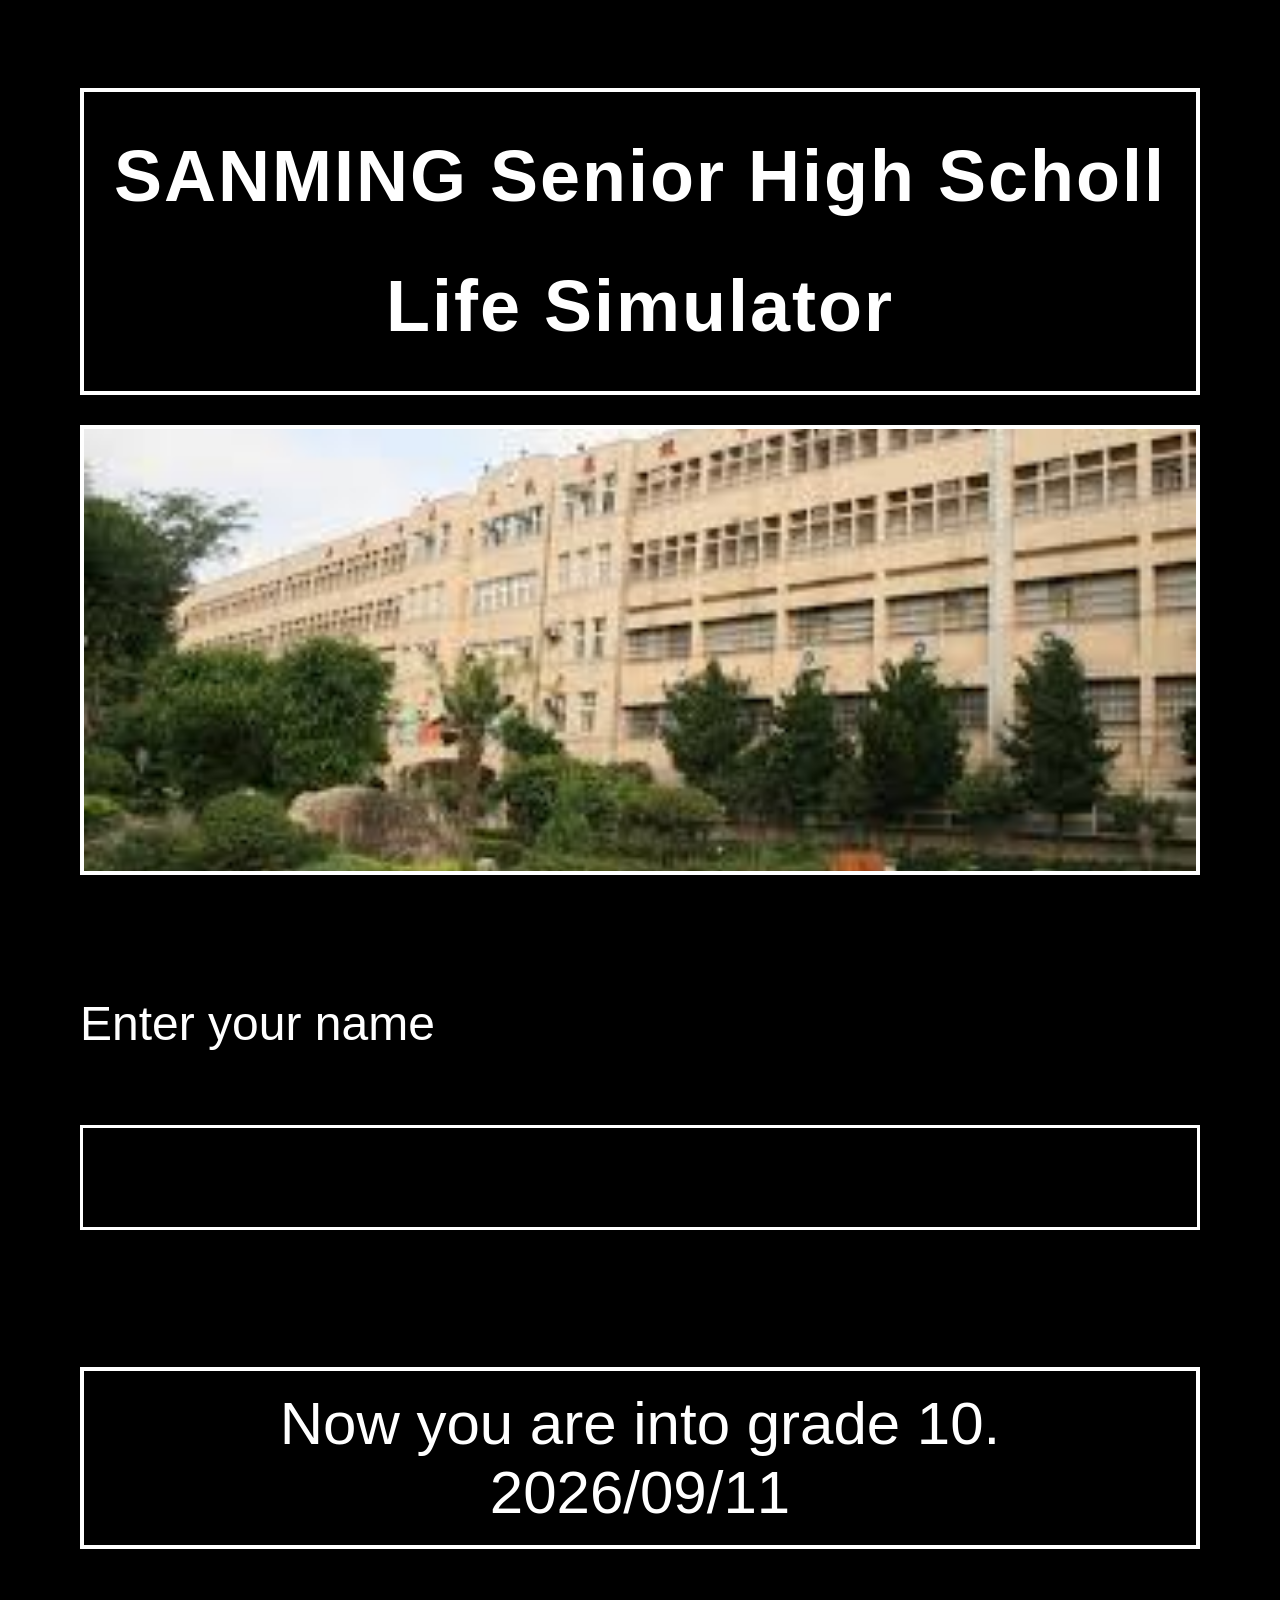
<file: index.html>
<!doctype html>
<html lang="zh-Hant">
  <head>
    <meta charset="UTF-8" />
    <title>Now you are Grade 11!</title>
    <link rel="stylesheet" href="css/style.css" />
  </head>

  <body>
    <h1>SANMING Senior High Scholl Life Simulator</h1>

    <!-- 圖片區 -->
    <img src="images/bg.jfif" class="hero-image" />

    <p>Enter your name</p>

    <input type="text" id="nameInput" maxlength="7" />

    <div id="errorMsg"></div>

    <br />

    <audio id="bgm" loop>
      <source src="audio/music.mp3" />
    </audio>

    <button id="start-btn">Now you are into grade 10. 2026/09/11</button>

    <script src="js/index.js"></script>
  </body>
</html>
</file>
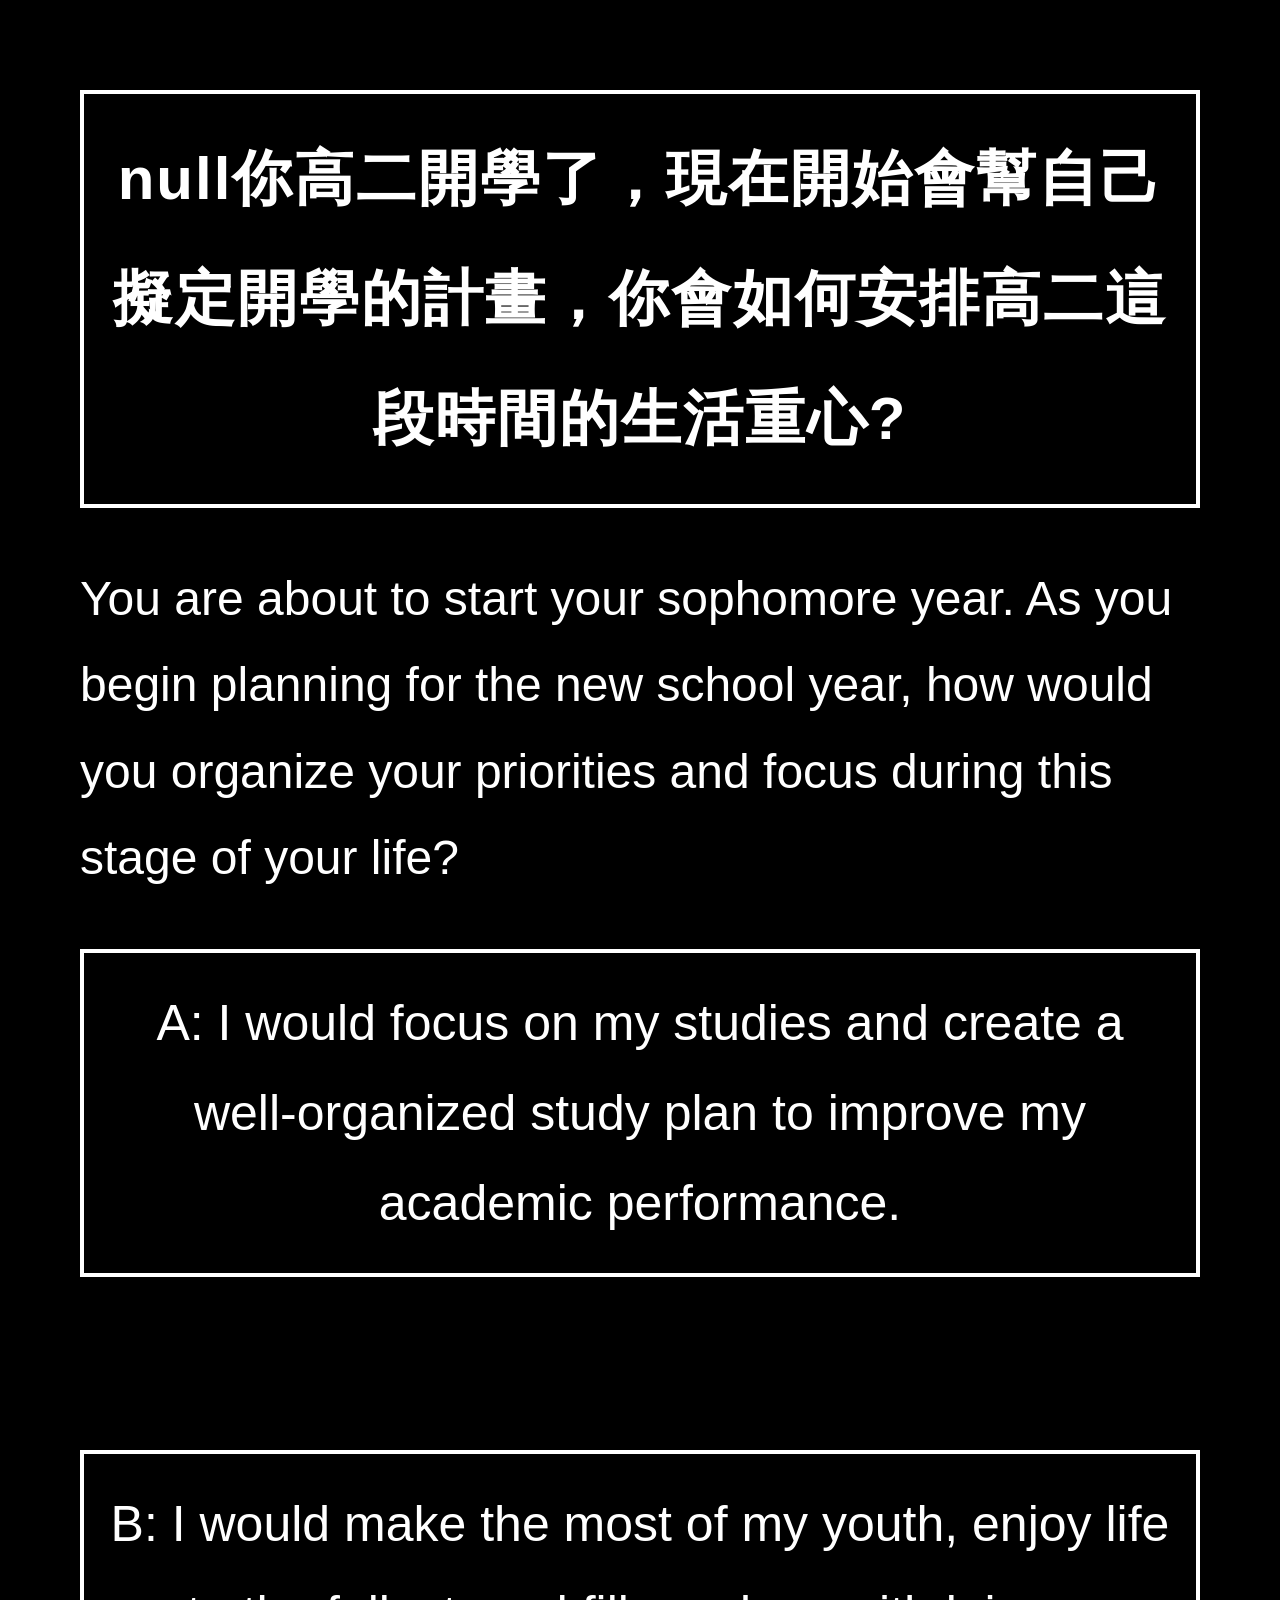
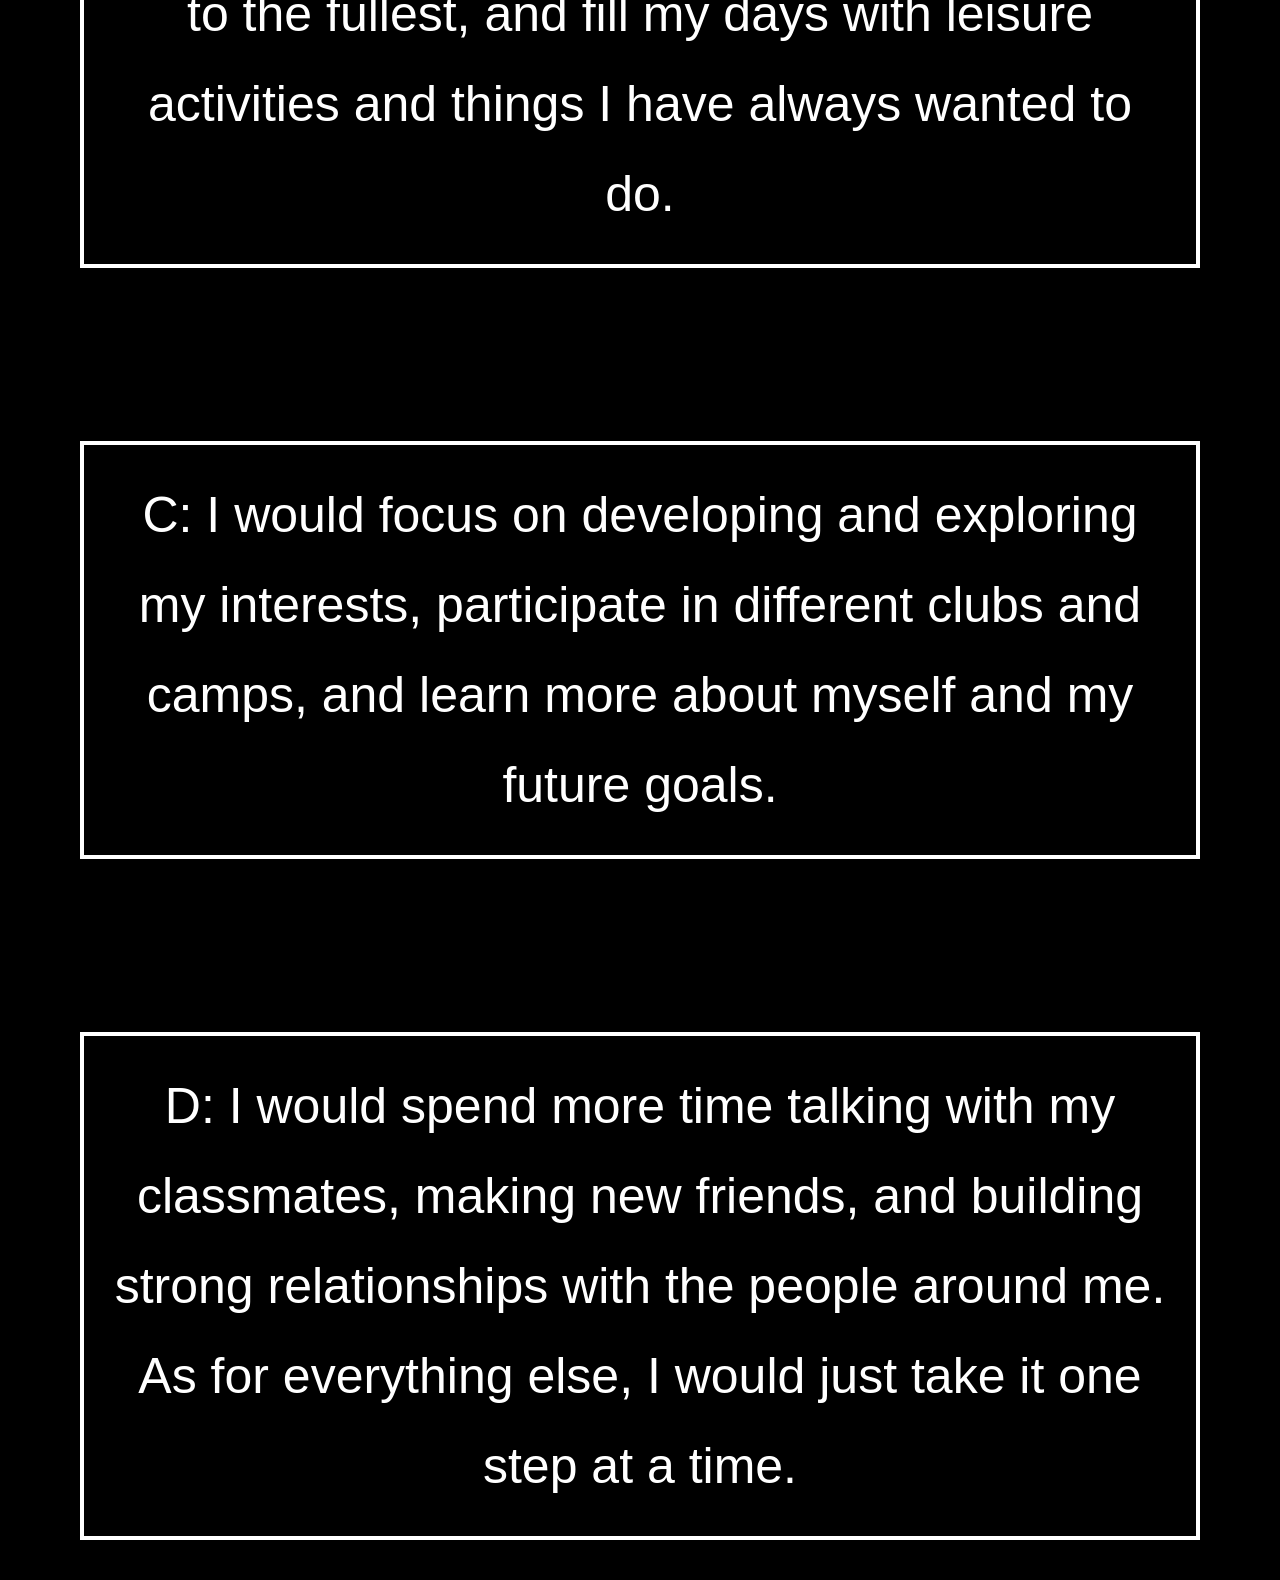
<file: q1.html>
<!doctype html>
<html lang="zh-Hant">
  <head>
    <meta charset="UTF-8" />
    <title>2026 September</title>
    <link rel="stylesheet" href="css/style.css" />
  </head>

  <body>
    <h2 id="story"></h2>

    <p>
      You are about to start your sophomore year. As you begin planning for the new school year, how would you organize your priorities and focus during this stage of your life?
    </p>

    <!-- 選項 A -->
    <a onclick="choose('A')" href="q2.html" class="choice">
      A: I would focus on my studies and create a well-organized study plan to improve my academic performance.
    </a>

    <br /><br />

    <!-- 選項 B -->
    <a onclick="choose('B')" href="q2.html" class="choice">
      B: I would make the most of my youth, enjoy life to the fullest, and fill my days with leisure activities and things I have always wanted to do.
    </a>

    <br /><br />

    <!-- 選項 C -->
    <a onclick="choose('C')" href="q2.html" class="choice">
      C: I would focus on developing and exploring my interests, participate in different clubs and camps, and learn more about myself and my future goals.
    </a>

    <br /><br />

    <!-- 選項 D -->
    <a onclick="choose('D')" href="q2.html" class="choice">
      D: I would spend more time talking with my classmates, making new friends, and building strong relationships with the people around me. As for everything else, I would just take it one step at a time.
    </a>

    <script src="js/q1.js"></script>
  </body>
</html>
</file>
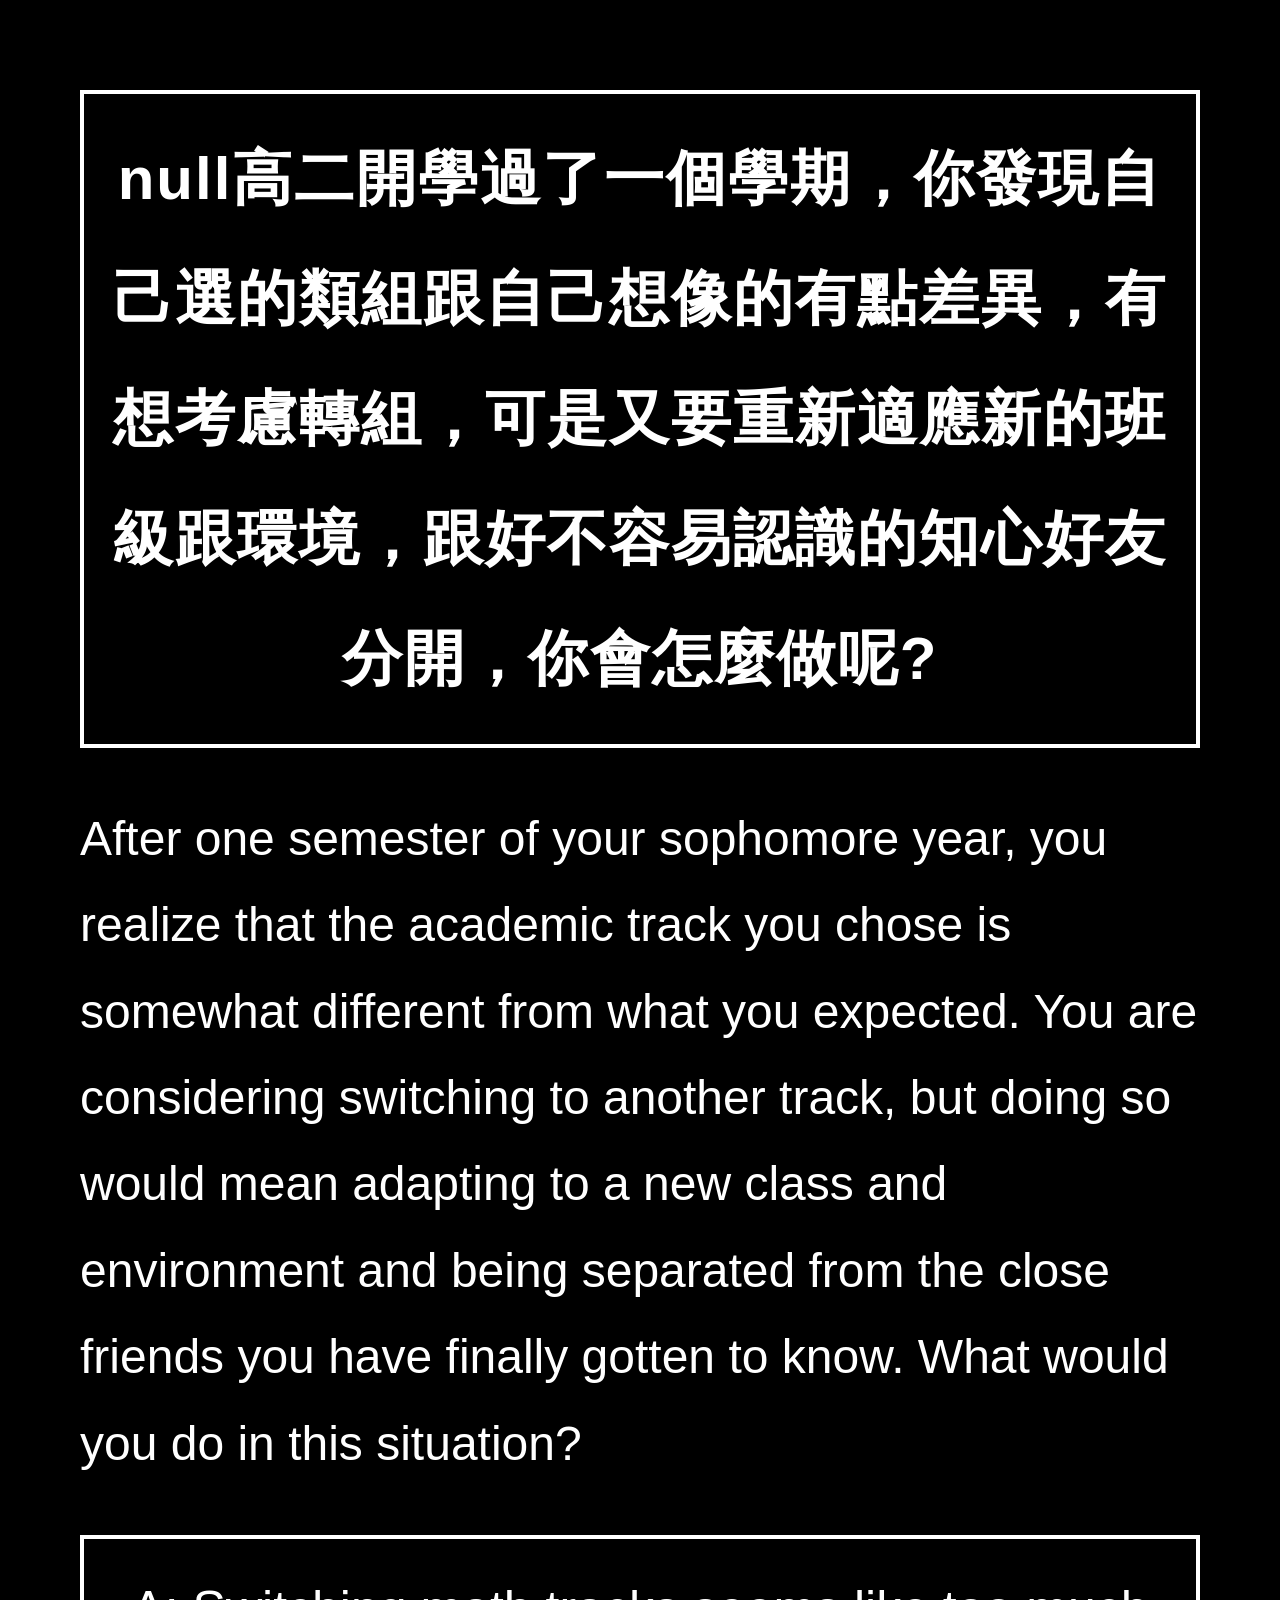
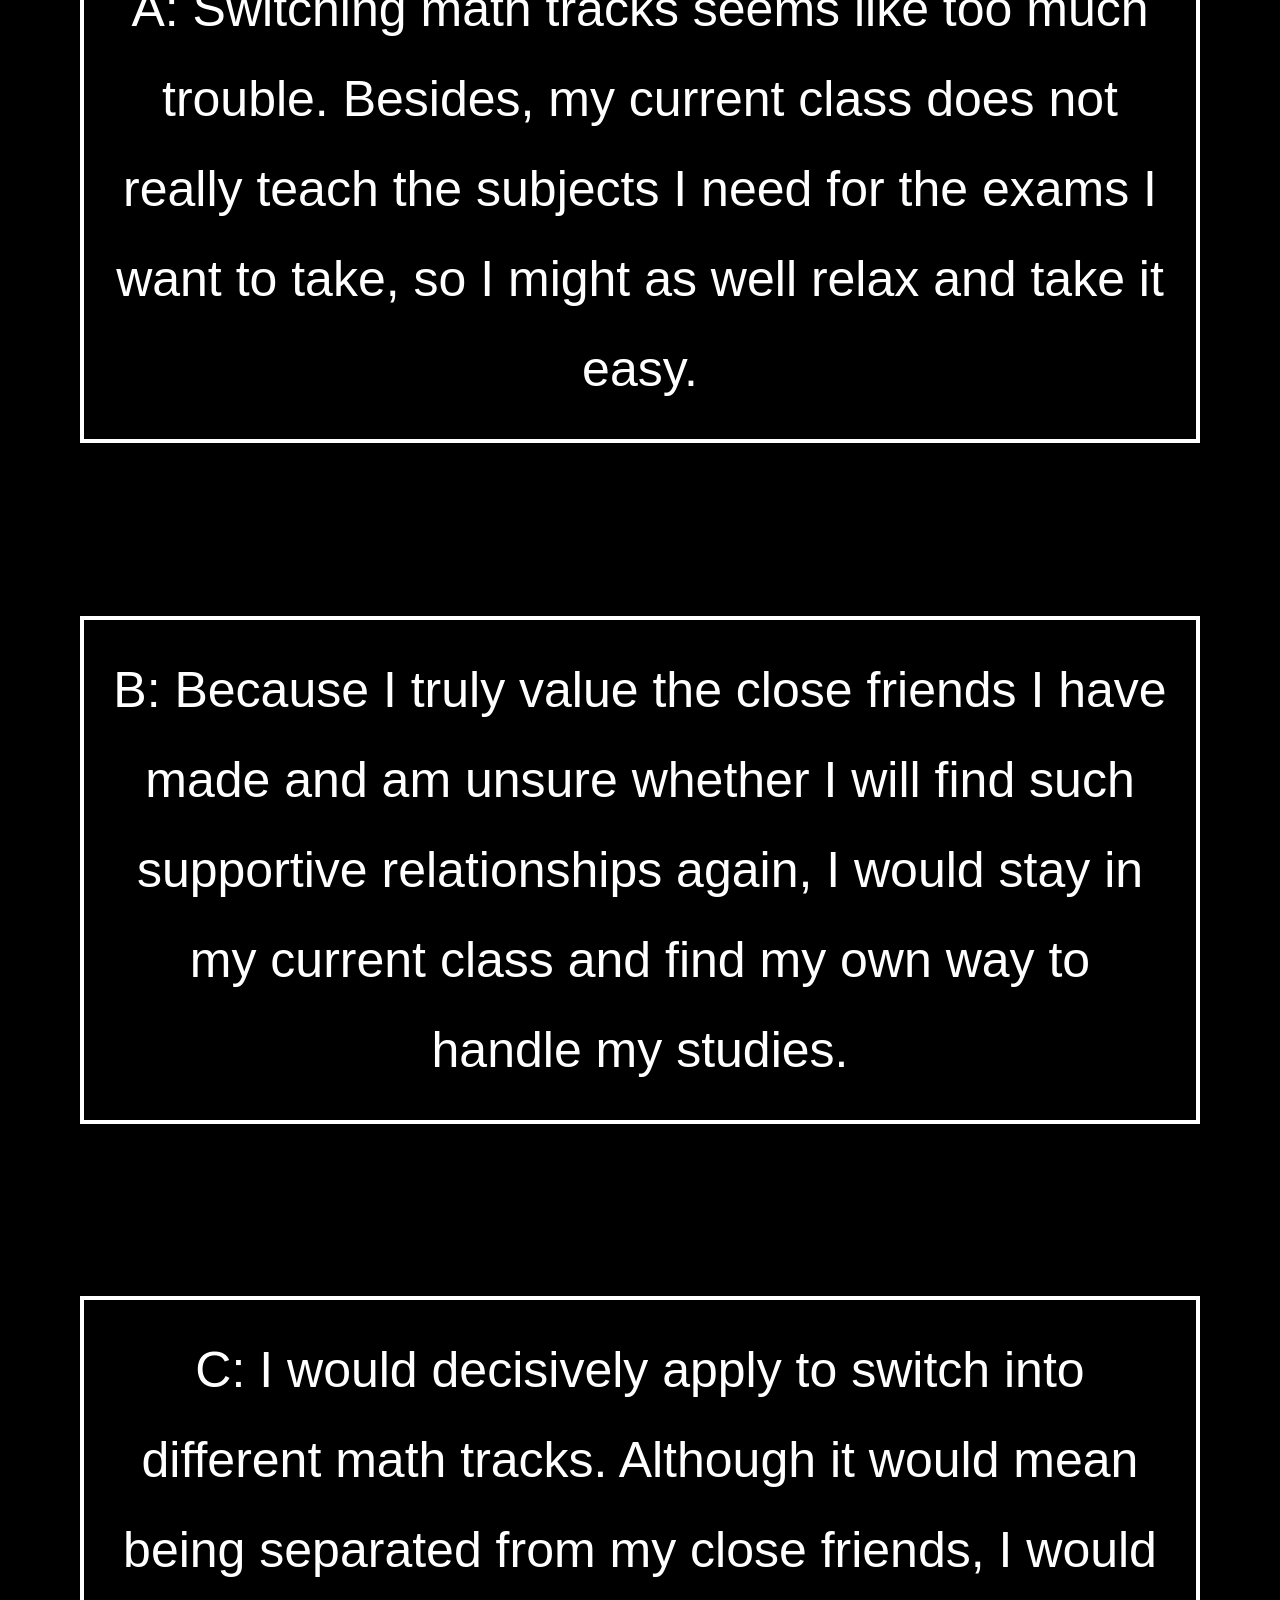
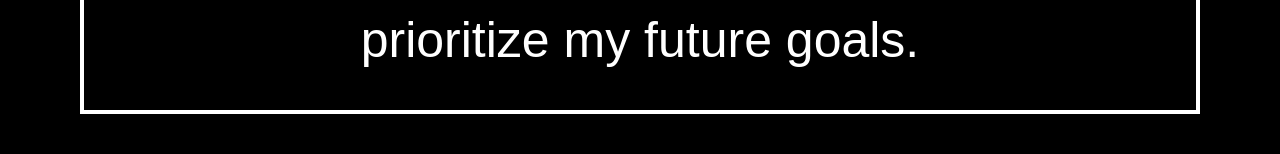
<file: q2.html>
<!doctype html>
<html lang="zh-Hant">
  <head>
    <meta charset="UTF-8" />
    <title>2026 December</title>
    <link rel="stylesheet" href="css/style.css" />
  </head>

  <body>
    <h2 id="story"></h2>

    <p>
      After one semester of your sophomore year, you realize that the academic track you chose is somewhat different from what you expected. You are considering switching to another track, but doing so would mean adapting to a new class and environment and being separated from the close friends you have finally gotten to know. What would you do in this situation?
    </p>

    <!-- A -->
    <a onclick="choose('A')" href="q3.html" class="choice">
      A: Switching math tracks seems like too much trouble. Besides, my current class does not really teach the subjects I need for the exams I want to take, so I might as well relax and take it easy.
    </a>

    <br /><br />

    <!-- B -->
    <a onclick="choose('B')" href="q3.html" class="choice">
      B:
      Because I truly value the close friends I have made and am unsure whether I will find such supportive relationships again, I would stay in my current class and find my own way to handle my studies.
    </a>

    <br /><br />

    <!-- C -->
    <a onclick="choose('C')" href="q3.html" class="choice">
      C: I would decisively apply to switch into different math tracks. Although it would mean being separated from my close friends, I would prioritize my future goals.
    </a>

    <script src="js/q2.js"></script>
  </body>
</html>
</file>
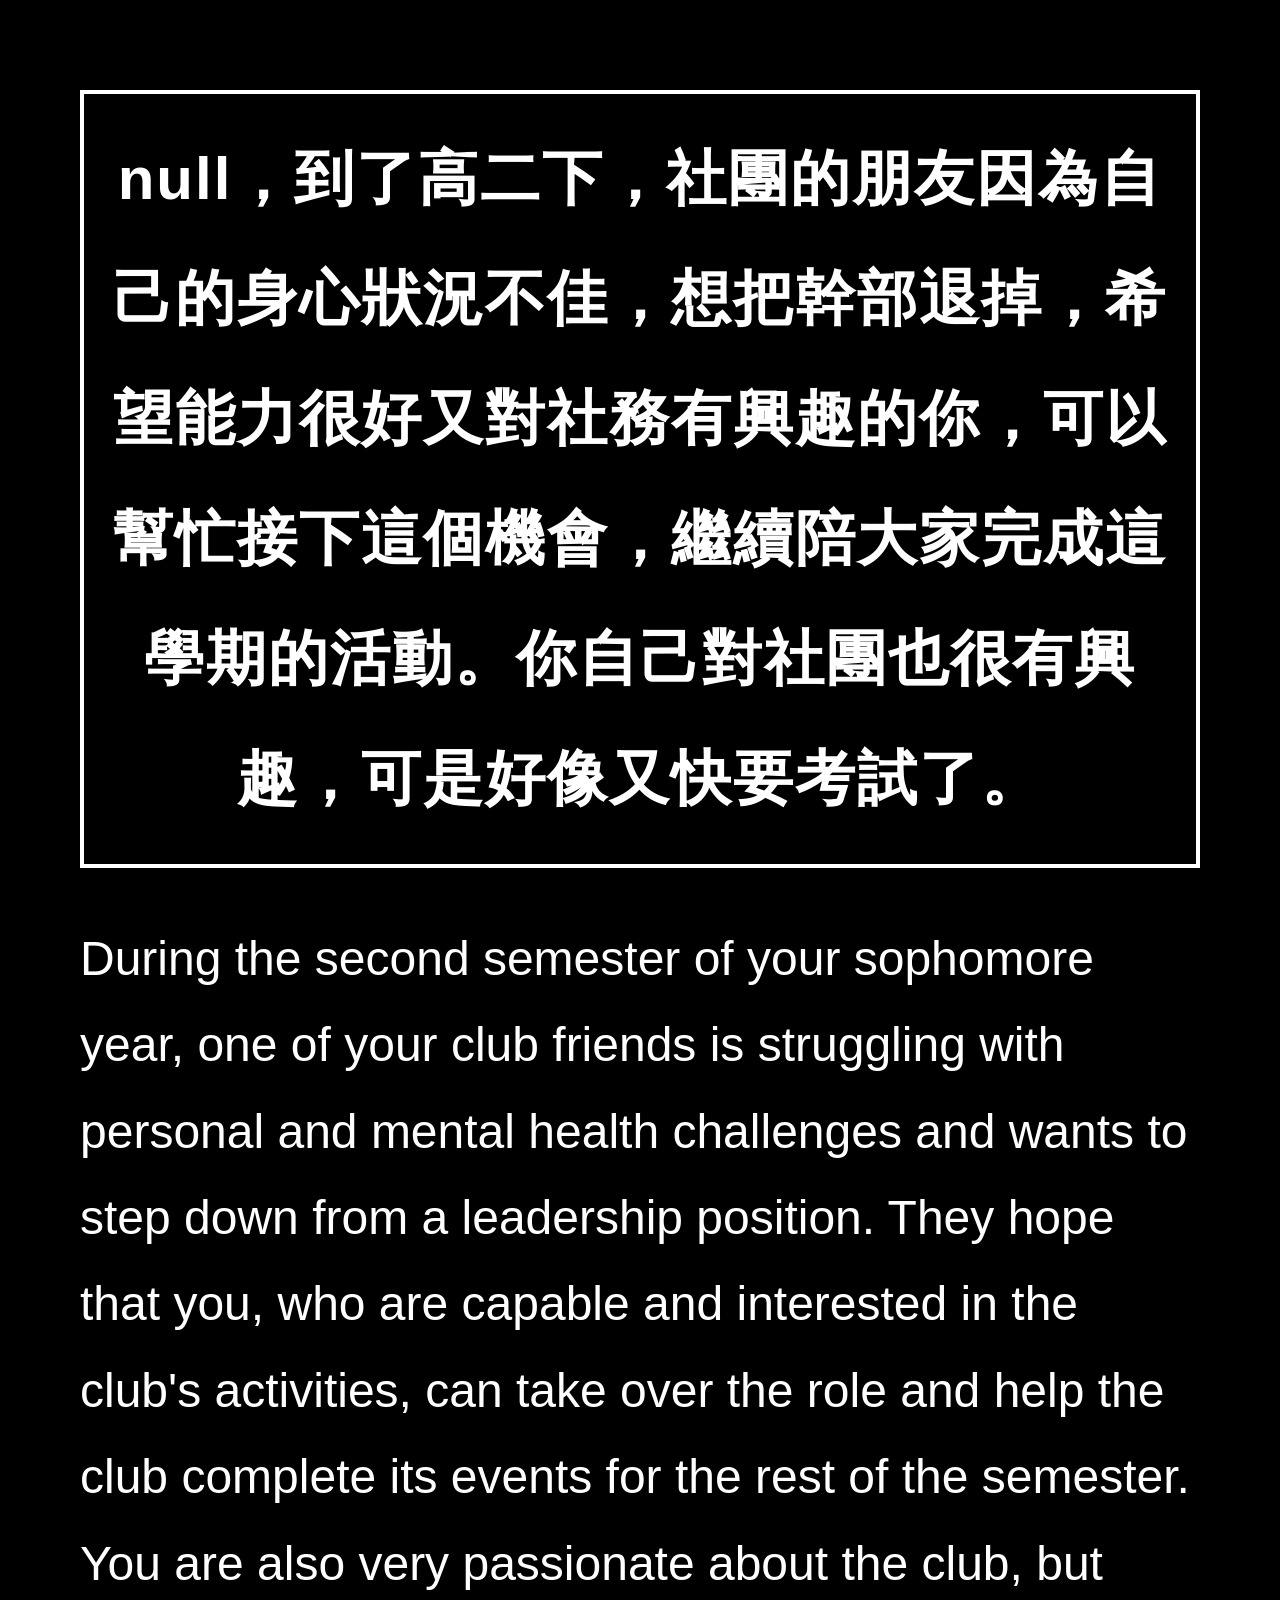
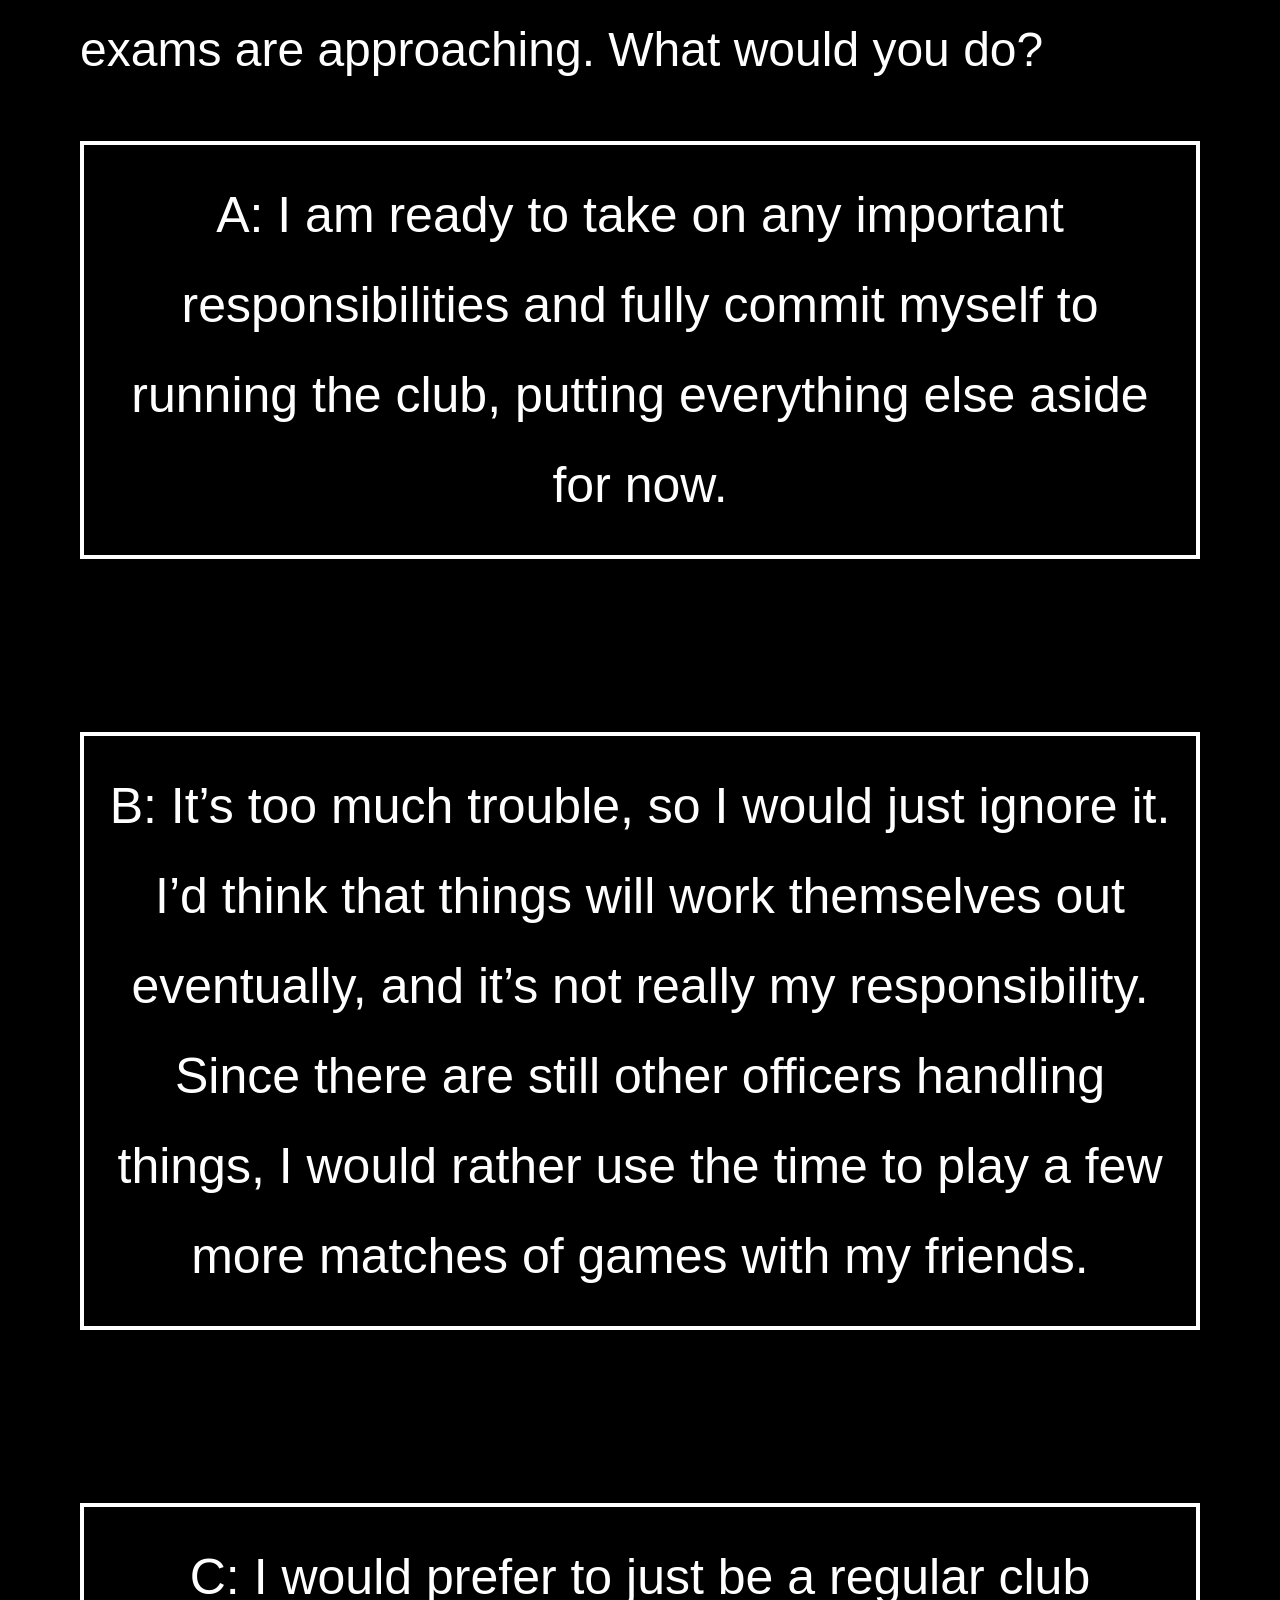
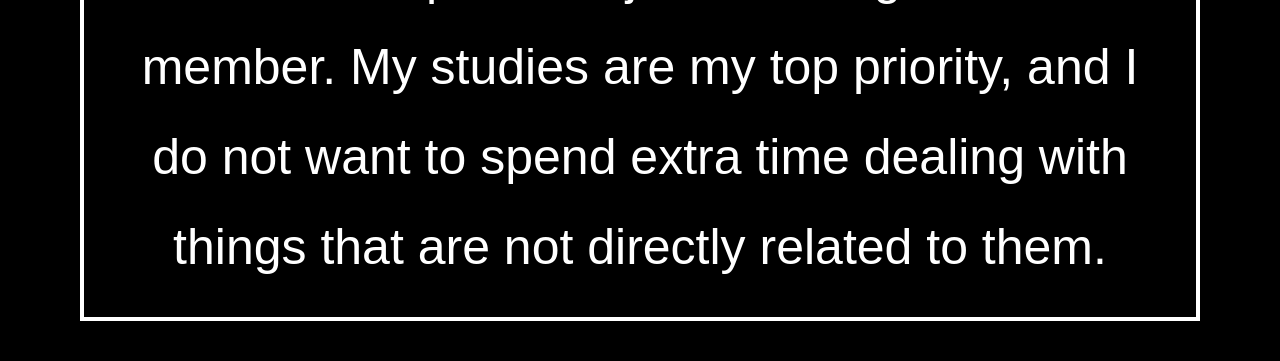
<file: q3.html>
<!doctype html>
<html lang="zh-Hant">
  <head>
    <meta charset="UTF-8" />
    <title>2027 January</title>
    <link rel="stylesheet" href="css/style.css" />
  </head>

  <body>
    <h2 id="story"></h2>

    <p>
      During the second semester of your sophomore year, one of your club friends is struggling with personal and mental health challenges and wants to step down from a leadership position. They hope that you, who are capable and interested in the club's activities, can take over the role and help the club complete its events for the rest of the semester. You are also very passionate about the club, but exams are approaching. What would you do?
    </p>

    <!-- A -->
    <a onclick="choose('A')" href="q4.html" class="choice">
      A: I am ready to take on any important responsibilities and fully commit myself to running the club, putting everything else aside for now.
    </a>

    <br /><br />

    <!-- B -->
    <a onclick="choose('B')" href="q4.html" class="choice">
      B:
      It’s too much trouble, so I would just ignore it. I’d think that things will work themselves out eventually, and it’s not really my responsibility. Since there are still other officers handling things, I would rather use the time to play a few more matches of games with my friends.
    </a>

    <br /><br />

    <!-- C -->
    <a onclick="choose('C')" href="q4.html" class="choice">
      C: I would prefer to just be a regular club member. My studies are my top priority, and I do not want to spend extra time dealing with things that are not directly related to them.
    </a>

    <script src="js/q3.js"></script>
  </body>
</html>
</file>
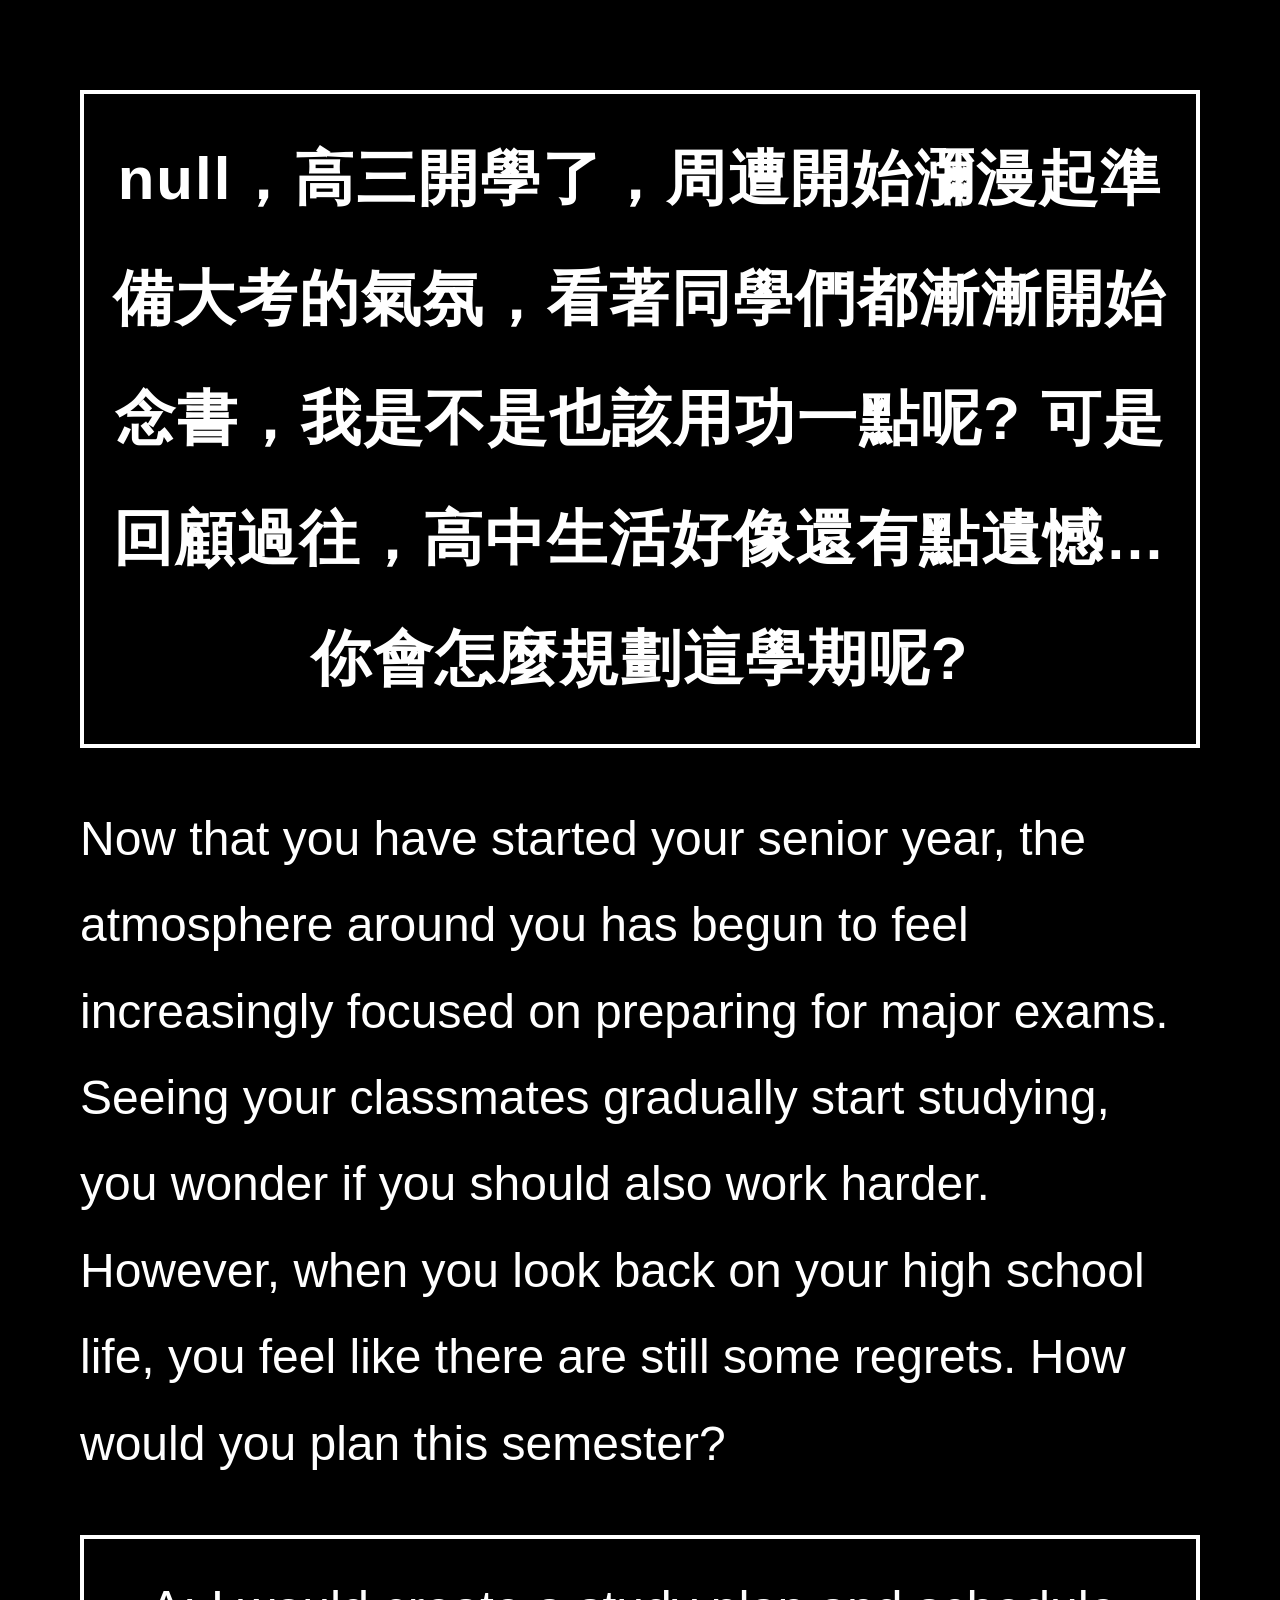
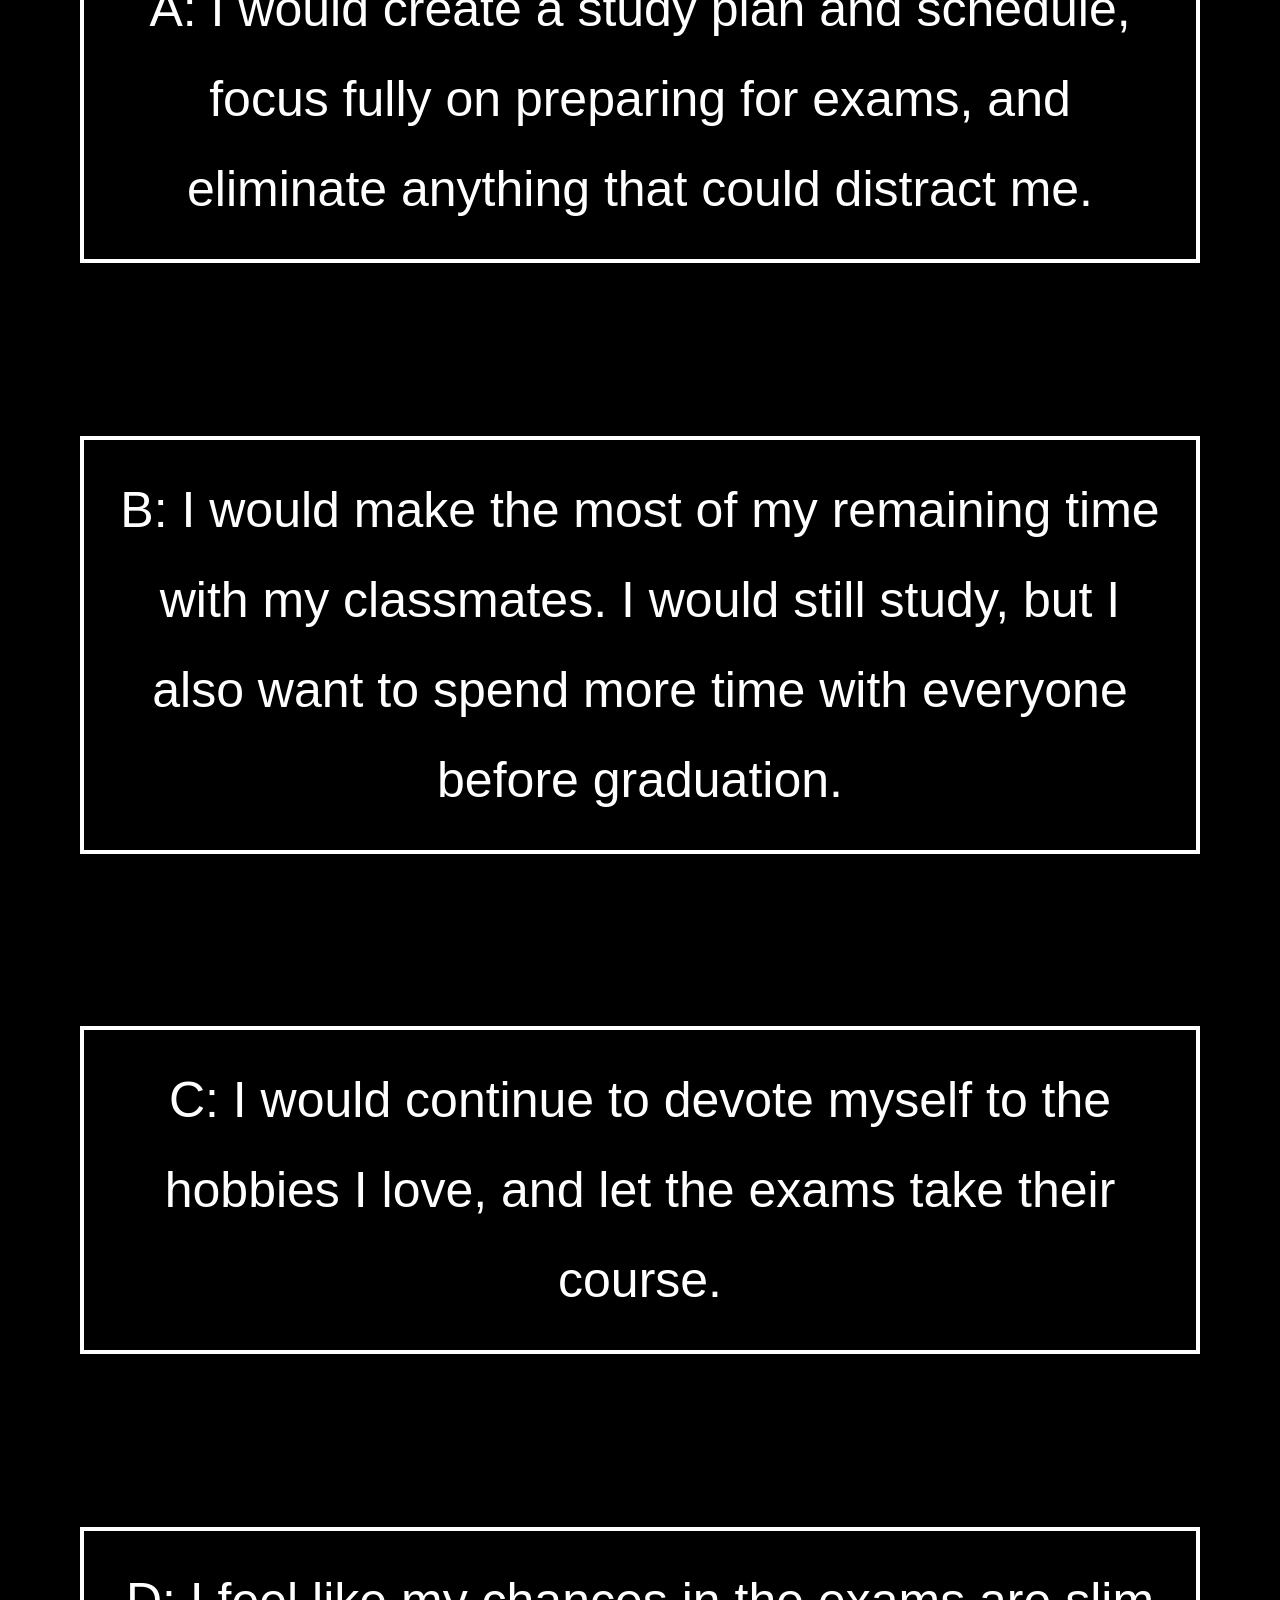
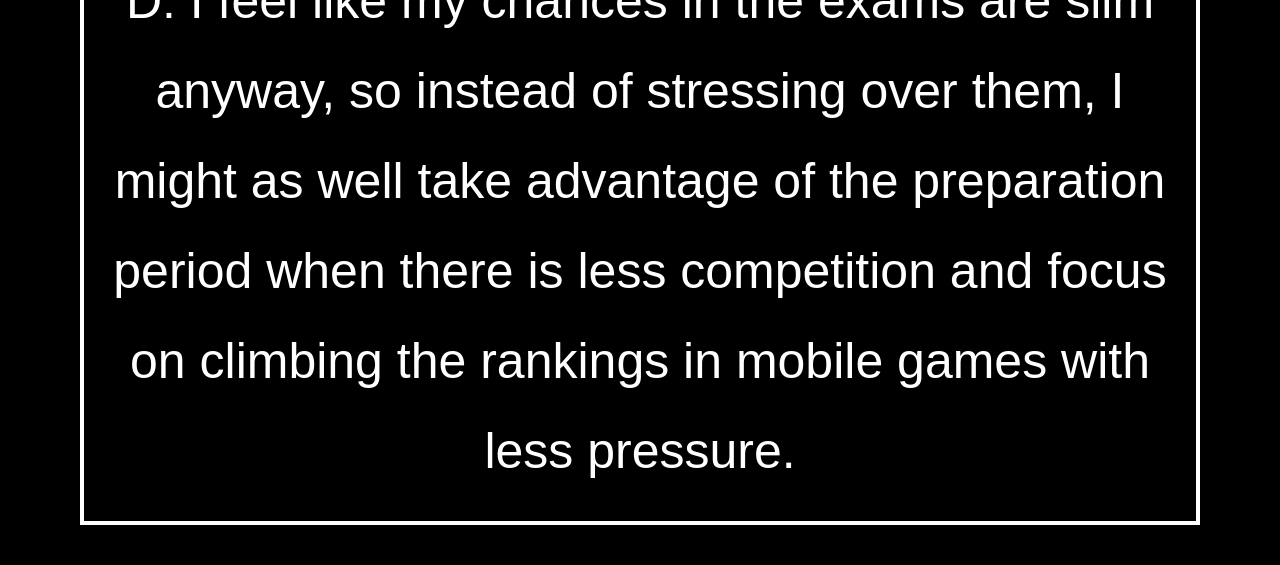
<file: q4.html>
<!doctype html>
<html lang="zh-Hant">
  <head>
    <meta charset="UTF-8" />
    <title>2027 August</title>
    <link rel="stylesheet" href="css/style.css" />
  </head>

  <body>
    <h2 id="story"></h2>

    <p>
      Now that you have started your senior year, the atmosphere around you has begun to feel increasingly focused on preparing for major exams. Seeing your classmates gradually start studying, you wonder if you should also work harder. However, when you look back on your high school life, you feel like there are still some regrets. How would you plan this semester?
    </p>

    <!-- A -->
    <a onclick="choose('A')" href="q5.html" class="choice">
      A: I would create a study plan and schedule, focus fully on preparing for exams, and eliminate anything that could distract me.
    </a>

    <br /><br />

    <!-- B -->
    <a onclick="choose('B')" href="q5.html" class="choice">
      B: I would make the most of my remaining time with my classmates. I would still study, but I also want to spend more time with everyone before graduation.
    </a>

    <br /><br />

    <!-- C -->
    <a onclick="choose('C')" href="q5.html" class="choice">
      C: I would continue to devote myself to the hobbies I love, and let the exams take their course.
    </a>

    <br /><br />

    <!-- D -->
    <a onclick="choose('D')" href="q5.html" class="choice">
      D:
      I feel like my chances in the exams are slim anyway, so instead of stressing over them, I might as well take advantage of the preparation period when there is less competition and focus on climbing the rankings in mobile games with less pressure.
    </a>

    <script src="js/q4.js"></script>
  </body>
</html>
</file>
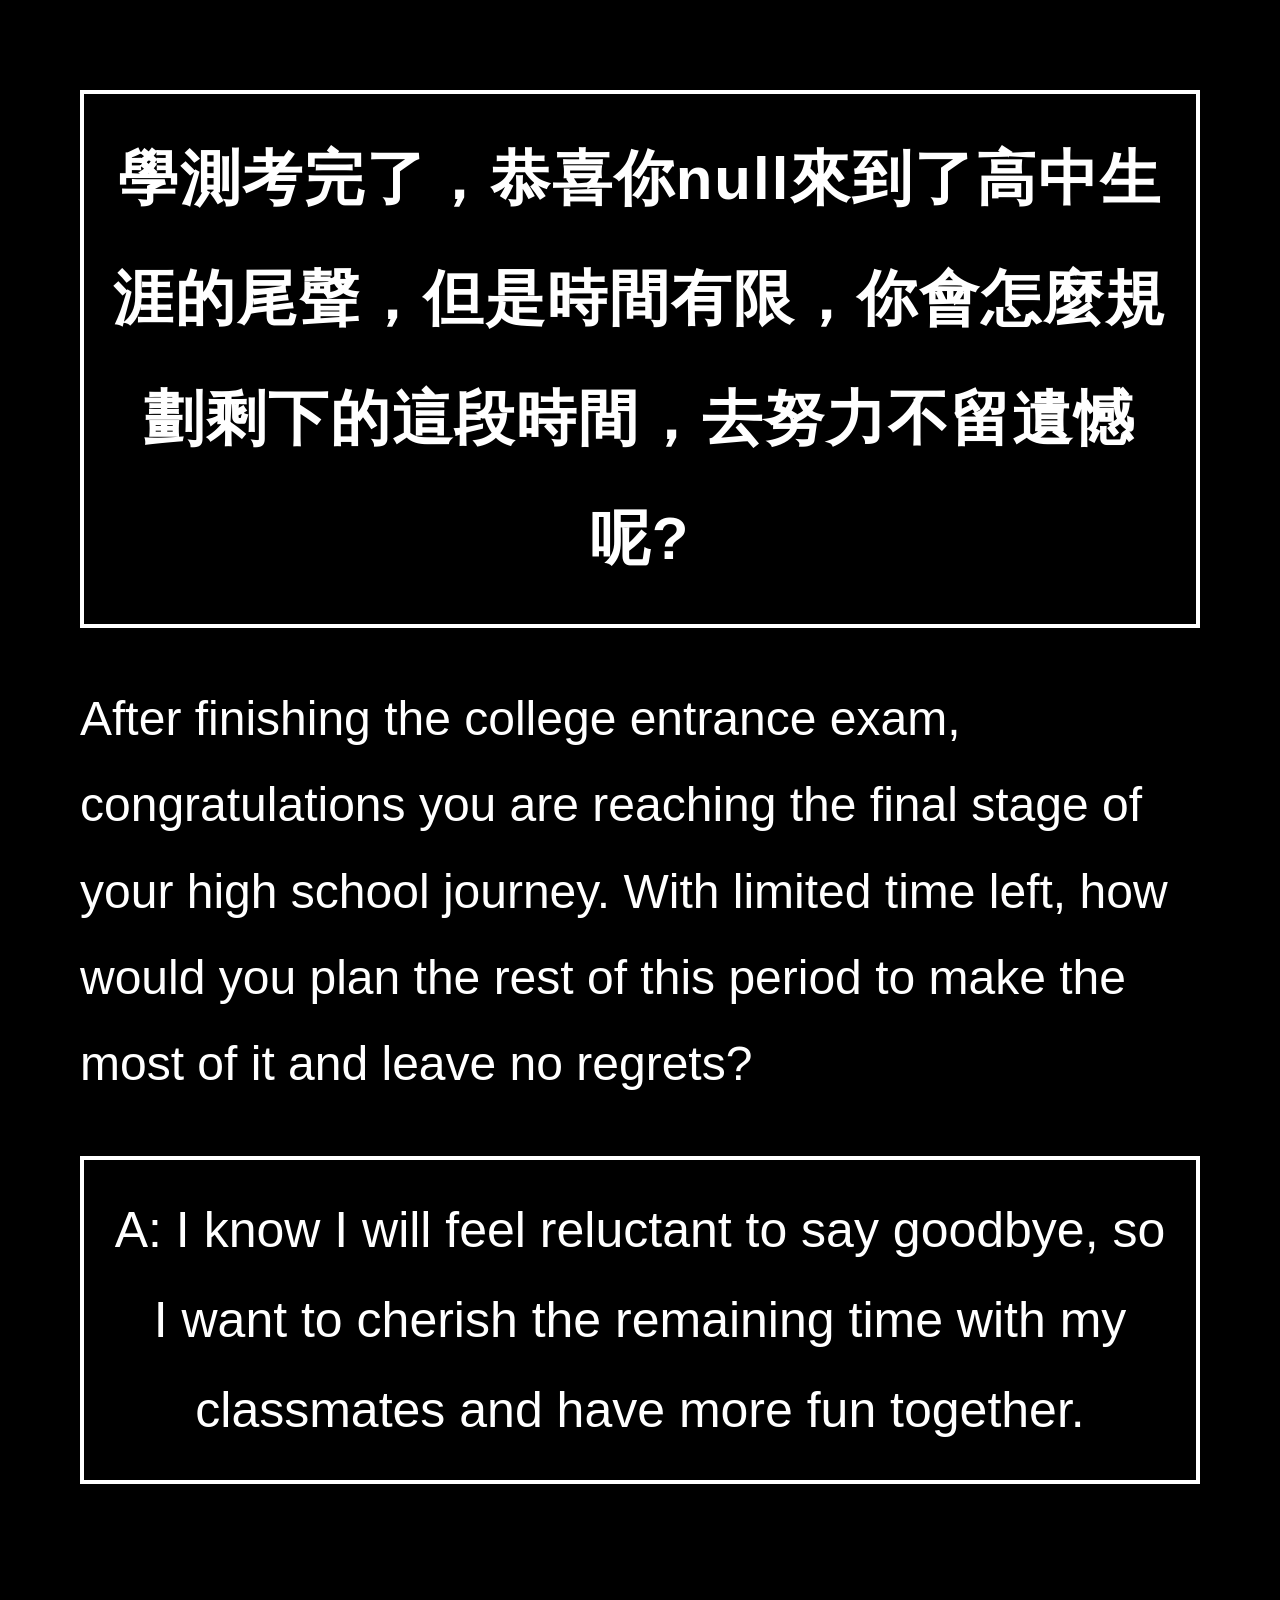
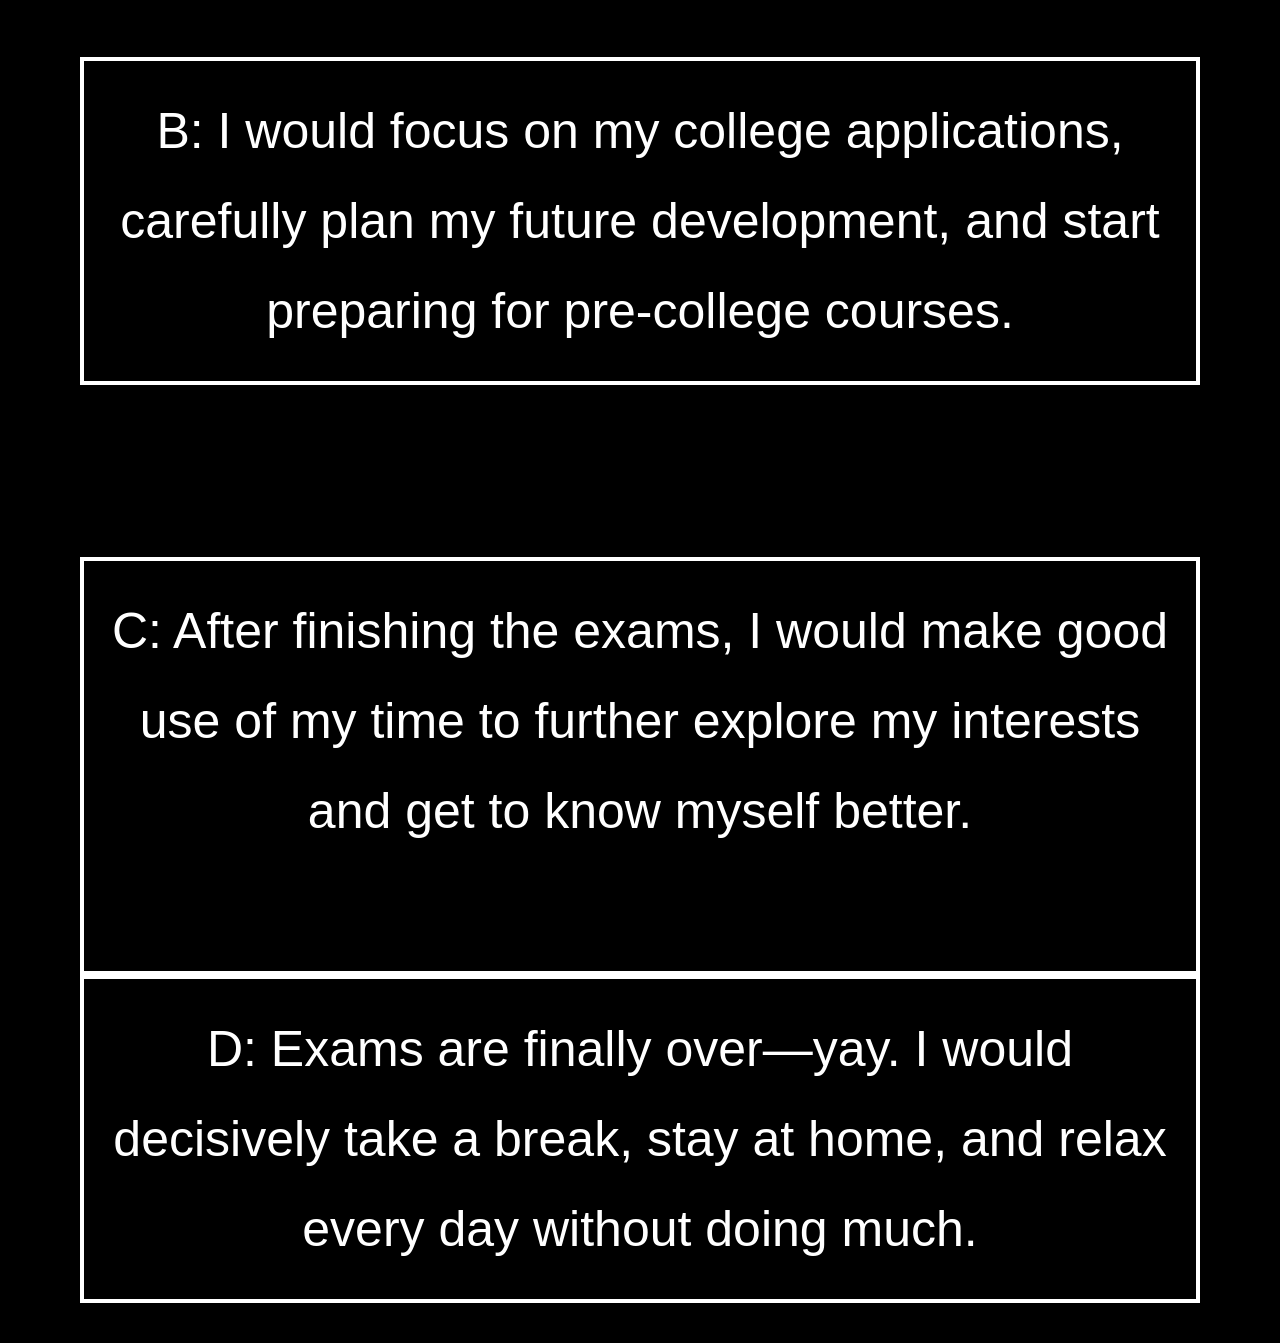
<file: q5.html>
<!doctype html>
<html lang="zh-Hant">
  <head>
    <meta charset="UTF-8" />
    <title>2028 Frbruary</title>
    <link rel="stylesheet" href="css/style.css" />
  </head>

  <body>
    <h2 id="story"></h2>

    <p>
      After finishing the college entrance exam, congratulations you are reaching the final stage of your high school journey. With limited time left, how would you plan the rest of this period to make the most of it and leave no regrets?
    </p>

    <!-- A -->
    <a onclick="choose('A')" href="result.html" class="choice">
      A: I know I will feel reluctant to say goodbye, so I want to cherish the remaining time with my classmates and have more fun together.
    </a>

    <br /><br />

    <!-- B -->
    <a onclick="choose('B')" href="result.html" class="choice">
      B: I would focus on my college applications, carefully plan my future development, and start preparing for pre-college courses.
    </a>

    <br /><br />

    <!-- C -->
    <a onclick="choose('C')" href="result.html" class="choice">
      C: After finishing the exams, I would make good use of my time to further explore my interests and get to know myself better.

    <br /><br />

    <!-- D -->
    <a onclick="choose('D')" href="result.html" class="choice">
      D: Exams are finally over—yay. I would decisively take a break, stay at home, and relax every day without doing much.
    </a>

    <script src="js/q5.js"></script>
  </body>
</html>
</file>
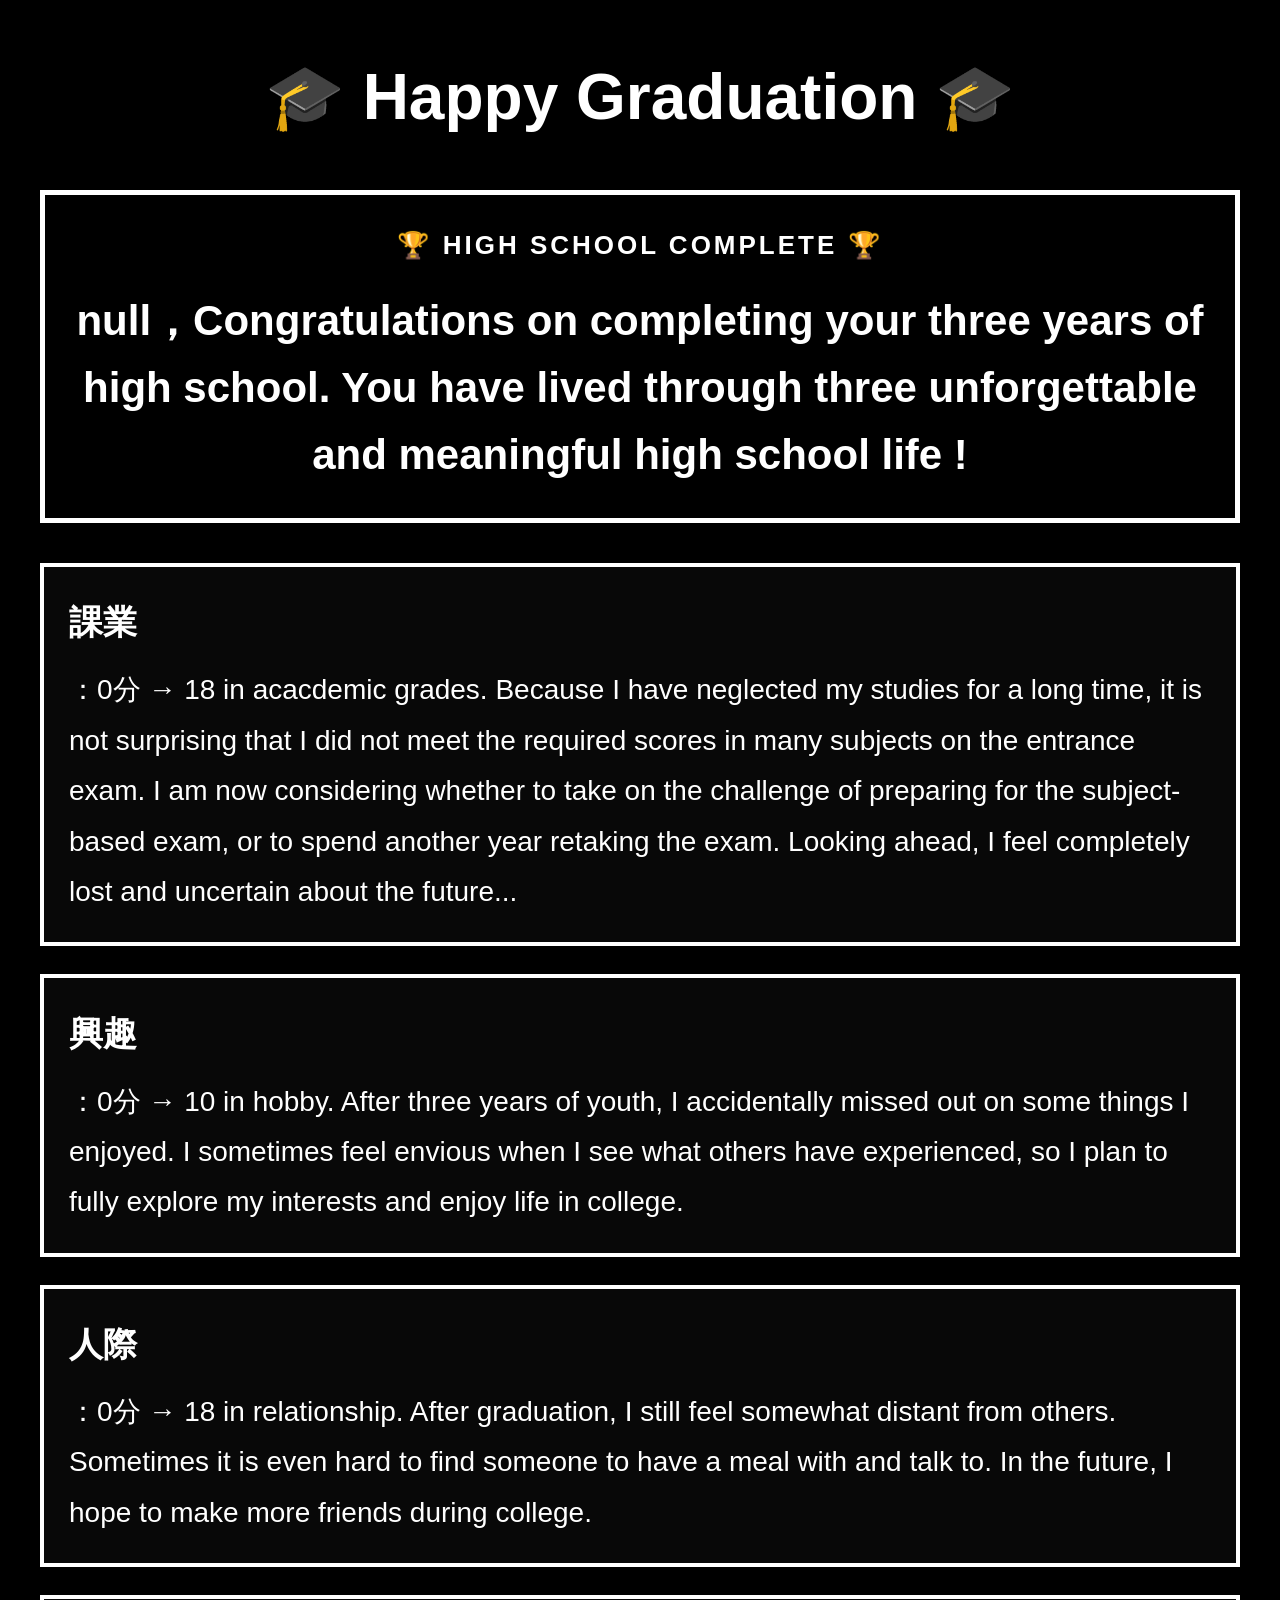
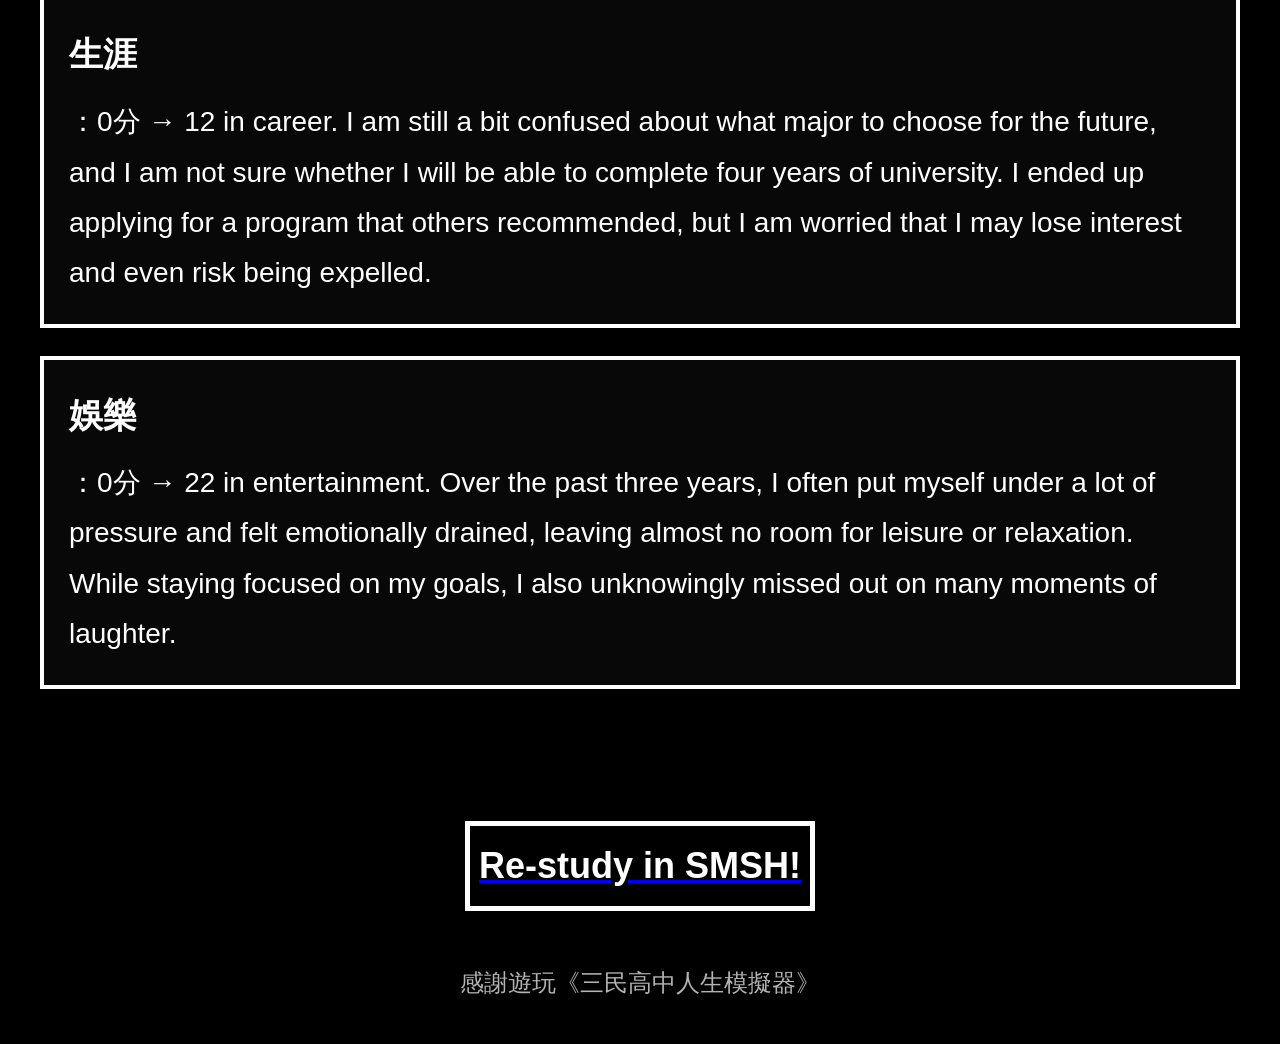
<file: result.html>
<!doctype html>
<html lang="zh-Hant">
  <head>
    <meta charset="UTF-8" />
    <title>That's your Life in SANMING</title>
    <link rel="stylesheet" href="css/result.css" />
  </head>

  <body>
    <div class="ending-banner">🎓 Happy Graduation 🎓</div>
    <h2 id="story"></h2>

    <div id="resultBox"></div>

    <!-- 🔁 Re-study in SMSH! -->
    <br /><br />

    <a href="index.html">
      <button>Re-study in SMSH!</button>
    </a>

    <script src="js/result.js"></script>
  </body>
</html>
</file>
<file: css/style.css>
/* ========================================
   高中人生模擬器
   Pixel RPG Style
======================================== */

/* ===== 全域 ===== */

* {
  box-sizing: border-box;
}

body {
  background-color: #000;
  color: #fff;

  font-family: "Courier New", monospace;

  max-width: 1200px;

  margin: 0 auto;

  padding: 40px;

  min-height: 100vh;

  line-height: 1.8;
}

/* ===== 標題 ===== */

h1,
h2,
h3 {
  text-align: center;

  border: 4px solid white;

  padding: 20px;

  margin-bottom: 30px;

  letter-spacing: 2px;
}

/* ===== 劇情文字框 ===== */

#story {
  border: 4px solid white;

  padding: 25px;

  margin-bottom: 30px;

  font-size: 60px;

  line-height: 2;
}

/* ===== 封面圖片 ===== */

.hero-image {
  width: 100%;

  height: 50vh;

  object-fit: cover;

  border: 4px solid white;

  margin-bottom: 30px;
}

/* ===== 輸入框 ===== */

input {
  width: 100%;

  padding: 15px;

  margin-top: 10px;

  margin-bottom: 20px;

  background: black;

  color: white;

  border: 3px solid white;

  font-size: 60px;
}

input:focus {
  outline: none;

  border-color: white;
}

/* ===== 連結 ===== */

a {
  color: white;

  text-decoration: none;
}

/* ===== 一般按鈕 ===== */

button {
  background: black;

  color: white;

  border: 3px solid white;

  padding: 15px 30px;

  cursor: pointer;

  font-size: 1rem;

  transition: 0.2s;
}

button:hover {
  background: white;

  color: black;
}

/* ===== 首頁開始遊戲按鈕 ===== */

#start-btn {
  display: block;

  width: fit-content;

  margin: 30px auto;

  padding: 18px 40px;

  border: 4px solid white;

  text-align: center;

  font-size: 60px;

  transition: 0.2s;
}

.start-btn:hover {
  background: white;

  color: black;
}

/* ========================================
   題目選項區
======================================== */

.choice-container {
  display: grid;

  grid-template-columns: repeat(2, 1fr);

  gap: 8px;

  margin-top: 15px;
}

.choice {
  border: 4px solid white;

  min-height: 160px;

  padding: 25px;

  display: flex;

  justify-content: center;

  align-items: center;

  text-align: center;

  font-size: 50px;

  transition: 0.2s;
}

.choice:hover {
  background: white;

  color: black;

  transform: scale(1.03);
}

/* ========================================
   結果頁
======================================== */

.ending-banner {
  text-align: center;

  border: 4px solid white;

  padding: 25px;

  margin-bottom: 40px;
  .hero-image {
    display: block;

    width: 100%;

    max-width: 100%;

    height: auto;

    border: 4px solid white;

    margin-bottom: 30px;
  }

  font-size: 2rem;

  animation: blink 1.5s infinite;
}

@keyframes blink {
  50% {
    opacity: 0.5;
  }
}

#resultBox {
  margin-top: 30px;
}

/* ===== 單一向度結果 ===== */

.result-card {
  border: 4px solid white;

  padding: 25px;

  margin-bottom: 25px;
}

.result-card h3 {
  margin-top: 0;
}

/* ===== 分數顯示 ===== */

.score {
  font-size: 1.2rem;

  font-weight: bold;

  margin-bottom: 10px;
}

/* ===== 重測按鈕 ===== */

.reset-btn {
  display: block;

  width: fit-content;

  margin: 40px auto;

  padding: 18px 40px;

  border: 4px solid white;

  transition: 0.2s;
}

.reset-btn:hover {
  background: white;

  color: black;
}

/* ========================================
   RPG風味裝飾
======================================== */

.pixel-box {
  border: 4px solid white;

  padding: 20px;

  margin-bottom: 20px;
}

.center {
  text-align: center;
}

/* ========================================
   手機版
======================================== */

@media (max-width: 768px) {
  body {
    padding: 20px;
  }

  .choice-container {
    grid-template-columns: 1fr;
  }

  .choice {
    min-height: 120px;
  }

  /* .hero-image {
    height: 250px;
  } */

  .ending-banner {
    font-size: 1.5rem;
  }
}

body {
  font-family: "Microsoft JhengHei", "微軟正黑體", sans-serif;

  font-size: 48px;

  line-height: 1.8;

  background: black;

  color: white;
}

h1 {
  font-size: 72px;
}

h2 {
  font-size: 96px;
}

h3 {
  font-size: 56px;
}
</file>
<file: css/result.css>
/* ==========================================
   高中人生模擬器 - 結算畫面
========================================== */

body {
  background-color: #000;

  color: #fff;

  font-family: "Microsoft JhengHei", "微軟正黑體", sans-serif;

  max-width: 1200px;

  margin: 0 auto;

  padding: 40px;

  line-height: 1.8;
}

/* ==========================================
   破關標題
========================================== */

#story {
  text-align: center;

  border: 5px solid white;

  padding: 30px;

  margin-bottom: 40px;

  font-size: 42px;

  line-height: 1.6;

  animation: glow 2s infinite;
}

@keyframes glow {
  50% {
    box-shadow:
      0 0 10px white,
      0 0 20px white;
  }
}

/* ==========================================
   RPG 結算橫幅
========================================== */

#story::before {
  content: "🏆 HIGH SCHOOL COMPLETE 🏆";

  display: block;

  font-size: 26px;

  margin-bottom: 20px;

  letter-spacing: 3px;
}

/* ==========================================
   結果區
========================================== */

#resultBox {
  margin-top: 20px;
}

/* ==========================================
   各向度卡片
========================================== */

#resultBox p {
  border: 4px solid white;

  padding: 25px;

  margin-bottom: 25px;

  font-size: 28px;

  line-height: 1.8;

  background: rgba(255, 255, 255, 0.03);

  transition: 0.2s;
}

#resultBox p:hover {
  transform: translateY(-3px);

  box-shadow: 0 0 10px white;
}

/* ==========================================
   向度名稱
========================================== */

#resultBox b {
  display: block;

  font-size: 34px;

  margin-bottom: 12px;

  color: #fff;
}

/* ==========================================
   重新模擬按鈕
========================================== */

a button {
  display: block;

  margin: 50px auto;

  width: 350px;

  height: 90px;

  font-size: 36px;

  font-weight: bold;

  color: white;

  background: black;

  border: 5px solid white;

  cursor: pointer;

  transition: 0.2s;
}

a button:hover {
  background: white;

  color: black;

  transform: scale(1.05);
}

/* ==========================================
   RPG風味底部訊息
========================================== */

body::after {
  content: "感謝遊玩《三民高中人生模擬器》";

  display: block;

  text-align: center;

  margin-top: 50px;

  font-size: 24px;

  opacity: 0.7;
}

/* ==========================================
   手機版
========================================== */

@media (max-width: 768px) {
  body {
    padding: 20px;
  }

  #story {
    font-size: 28px;
  }

  #resultBox p {
    font-size: 22px;
  }

  #resultBox b {
    font-size: 28px;
  }

  a button {
    width: 90%;

    font-size: 28px;
  }
}

.ending-banner {
  text-align: center;

  font-size: 64px;

  font-weight: bold;

  margin-bottom: 30px;

  animation: blink 1.5s infinite;
}

@keyframes blink {
  50% {
    opacity: 0.6;
  }
}
</file>
